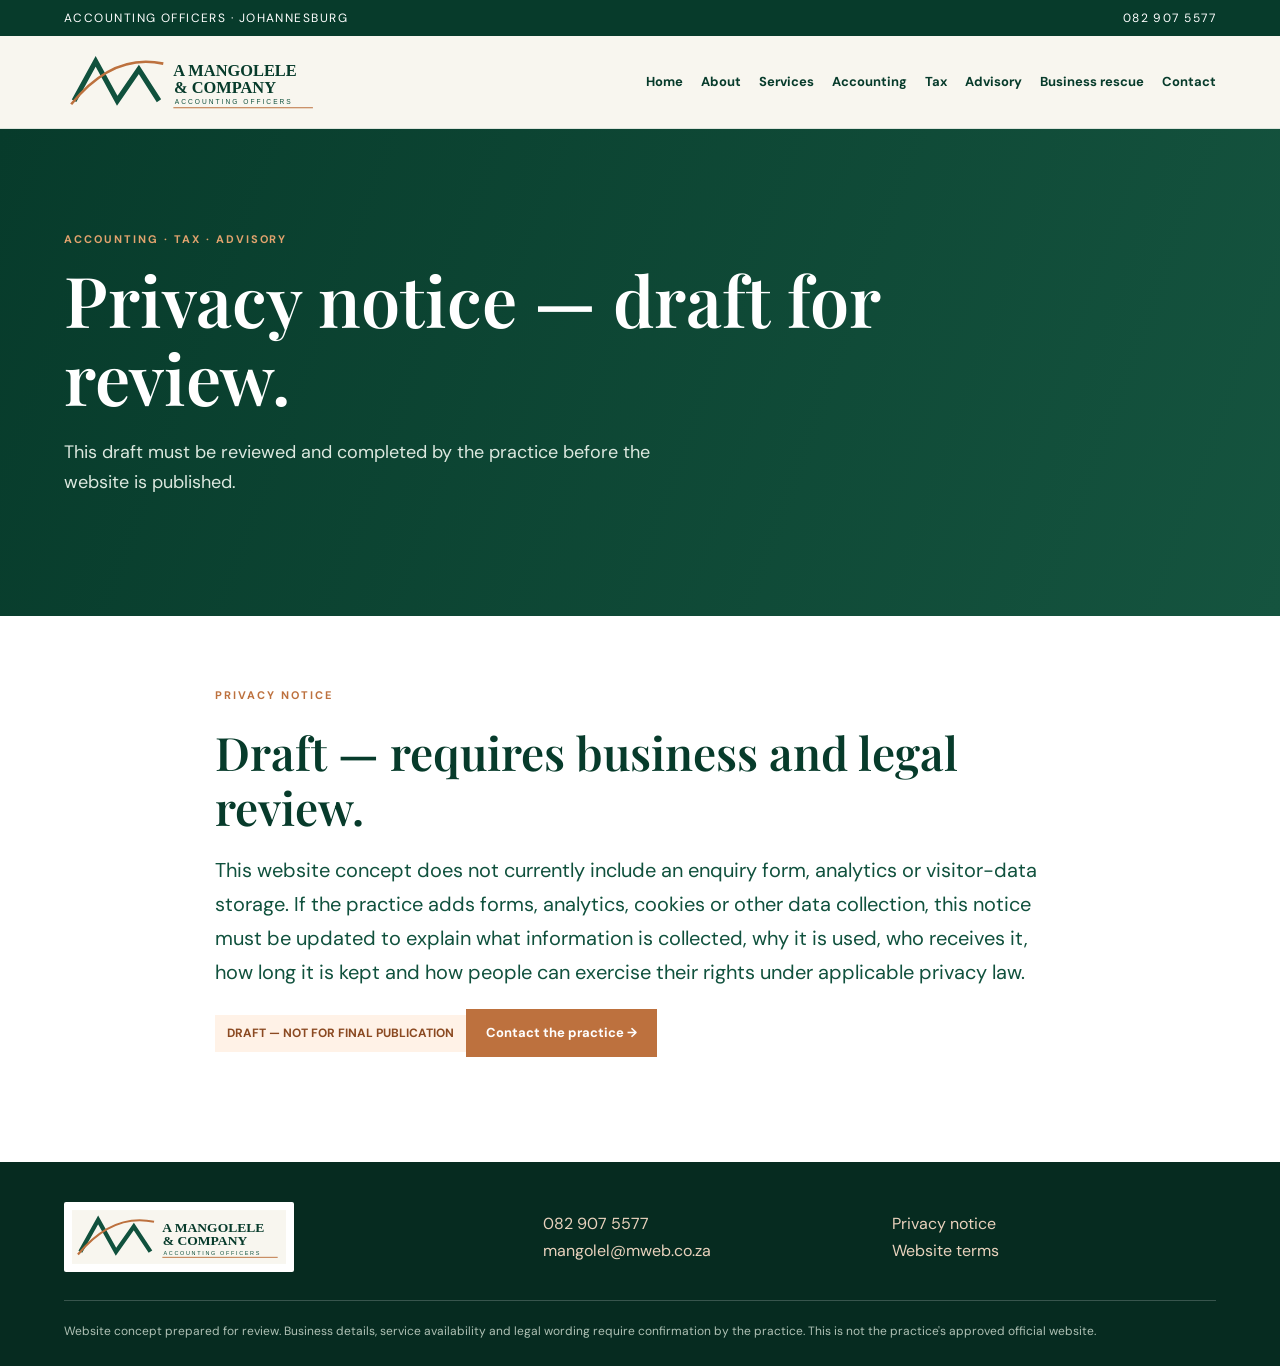
<file: privacy.html>
<!doctype html><html lang="en"><head><meta charset="utf-8"><meta name="viewport" content="width=device-width,initial-scale=1"><title>Privacy Notice | A Mangolele &amp; Company</title><meta name="description" content="This draft must be reviewed and completed by the practice before the website is published."><meta name="theme-color" content="#073b2b"><link rel="preconnect" href="https://fonts.googleapis.com"><link href="https://fonts.googleapis.com/css2?family=DM+Sans:wght@400;500;600;700&family=Playfair+Display:wght@500;600;700&display=swap" rel="stylesheet"><link rel="stylesheet" href="styles.css"></head><body><div class="top"><div class="wrap"><span>ACCOUNTING OFFICERS · JOHANNESBURG</span><a href="tel:+27829075577">082 907 5577</a></div></div><header><div class="wrap navwrap"><a class="logo" href="index.html"><img src="assets/logo.svg" alt="A Mangolele &amp; Company — Accounting Officers"></a><button class="menu" aria-label="Toggle navigation" aria-expanded="false">☰</button><nav><a href="index.html">Home</a><a href="about.html">About</a><a href="services.html">Services</a><a href="accounting.html">Accounting</a><a href="tax.html">Tax</a><a href="business-advisory.html">Advisory</a><a href="business-rescue.html">Business rescue</a><a href="contact.html">Contact</a></nav></div></header><main><section class="hero"><div class="wrap"><p class="eyebrow">ACCOUNTING · TAX · ADVISORY</p><h1>Privacy notice — draft for review.</h1><p>This draft must be reviewed and completed by the practice before the website is published.</p></div></section><div class="wrap"><section class="content"><p class="eyebrow">Privacy notice</p><h2>Draft — requires business and legal review.</h2><p class="lead">This website concept does not currently include an enquiry form, analytics or visitor-data storage. If the practice adds forms, analytics, cookies or other data collection, this notice must be updated to explain what information is collected, why it is used, who receives it, how long it is kept and how people can exercise their rights under applicable privacy law.</p><p class="draft">DRAFT — NOT FOR FINAL PUBLICATION</p><a class="button" href="contact.html">Contact the practice →</a></section></div></main><footer><div class="wrap foot"><img src="assets/logo.svg" alt="A Mangolele &amp; Company"><div><a href="tel:+27829075577">082 907 5577</a><br><a href="mailto:mangolel@mweb.co.za">mangolel@mweb.co.za</a></div><div><a href="privacy.html">Privacy notice</a><br><a href="terms.html">Website terms</a></div></div><div class="wrap disclaimer">Website concept prepared for review. Business details, service availability and legal wording require confirmation by the practice. This is not the practice's approved official website.</div></footer><script src="script.js"></script></body></html>
</file>
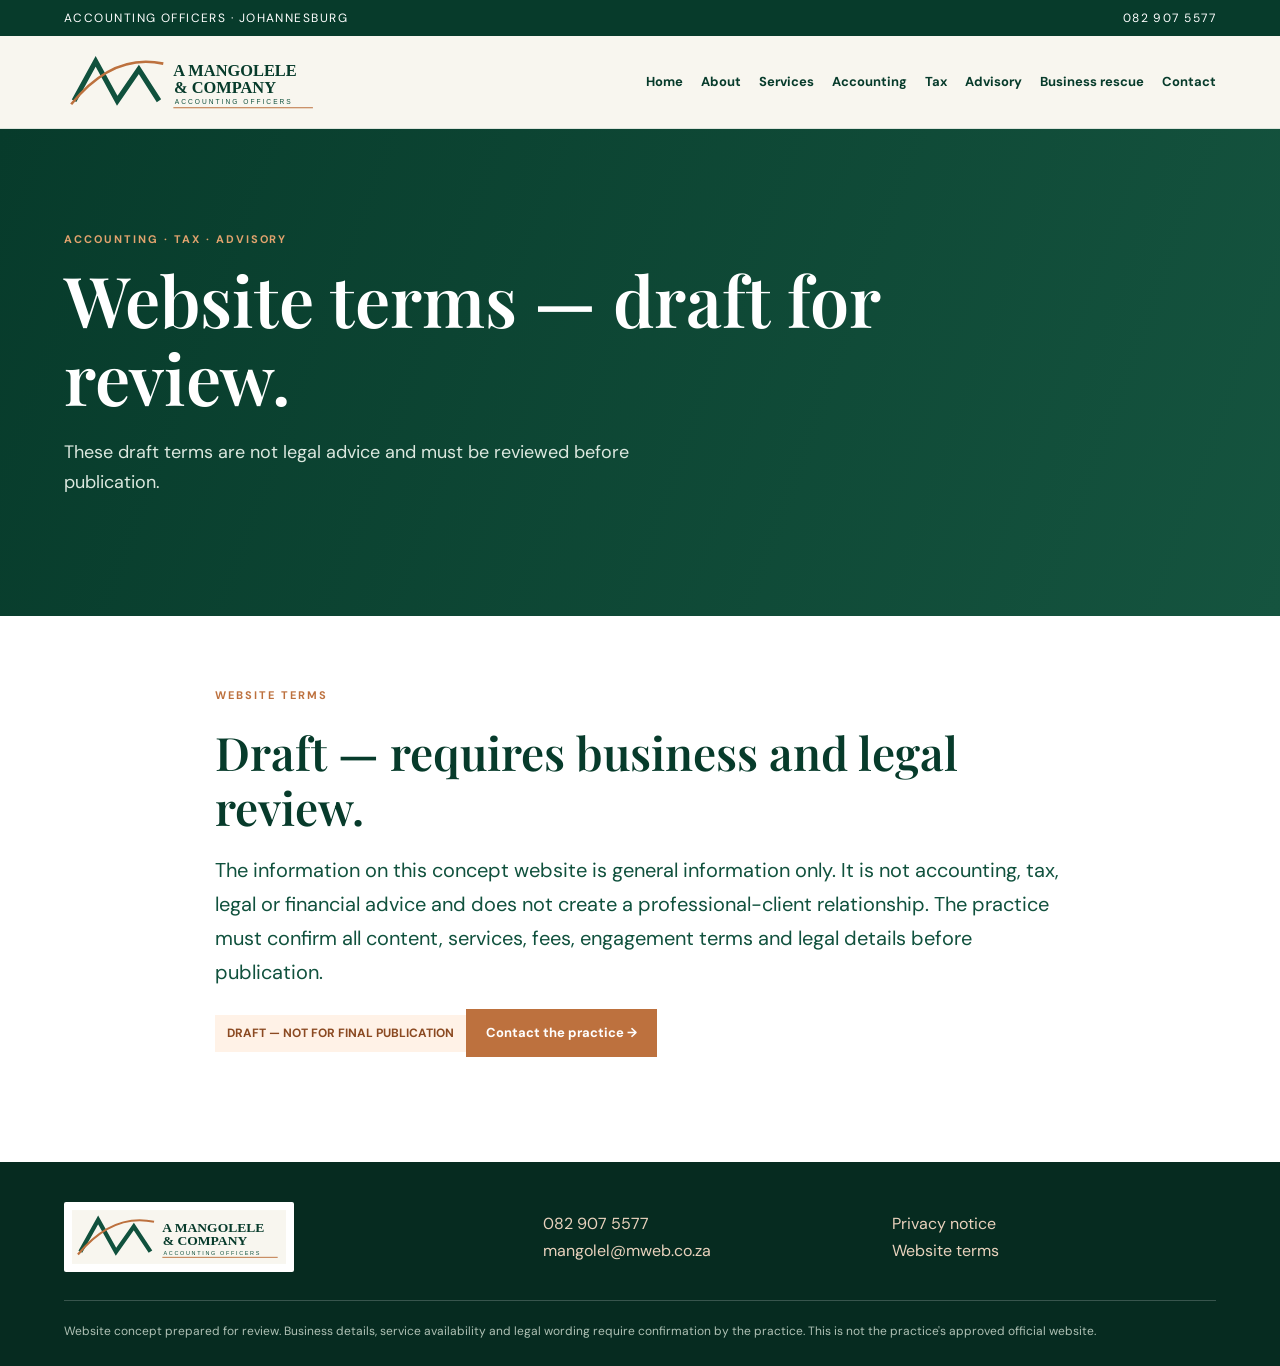
<file: terms.html>
<!doctype html><html lang="en"><head><meta charset="utf-8"><meta name="viewport" content="width=device-width,initial-scale=1"><title>Website Terms | A Mangolele &amp; Company</title><meta name="description" content="These draft terms are not legal advice and must be reviewed before publication."><meta name="theme-color" content="#073b2b"><link rel="preconnect" href="https://fonts.googleapis.com"><link href="https://fonts.googleapis.com/css2?family=DM+Sans:wght@400;500;600;700&family=Playfair+Display:wght@500;600;700&display=swap" rel="stylesheet"><link rel="stylesheet" href="styles.css"></head><body><div class="top"><div class="wrap"><span>ACCOUNTING OFFICERS · JOHANNESBURG</span><a href="tel:+27829075577">082 907 5577</a></div></div><header><div class="wrap navwrap"><a class="logo" href="index.html"><img src="assets/logo.svg" alt="A Mangolele &amp; Company — Accounting Officers"></a><button class="menu" aria-label="Toggle navigation" aria-expanded="false">☰</button><nav><a href="index.html">Home</a><a href="about.html">About</a><a href="services.html">Services</a><a href="accounting.html">Accounting</a><a href="tax.html">Tax</a><a href="business-advisory.html">Advisory</a><a href="business-rescue.html">Business rescue</a><a href="contact.html">Contact</a></nav></div></header><main><section class="hero"><div class="wrap"><p class="eyebrow">ACCOUNTING · TAX · ADVISORY</p><h1>Website terms — draft for review.</h1><p>These draft terms are not legal advice and must be reviewed before publication.</p></div></section><div class="wrap"><section class="content"><p class="eyebrow">Website terms</p><h2>Draft — requires business and legal review.</h2><p class="lead">The information on this concept website is general information only. It is not accounting, tax, legal or financial advice and does not create a professional-client relationship. The practice must confirm all content, services, fees, engagement terms and legal details before publication.</p><p class="draft">DRAFT — NOT FOR FINAL PUBLICATION</p><a class="button" href="contact.html">Contact the practice →</a></section></div></main><footer><div class="wrap foot"><img src="assets/logo.svg" alt="A Mangolele &amp; Company"><div><a href="tel:+27829075577">082 907 5577</a><br><a href="mailto:mangolel@mweb.co.za">mangolel@mweb.co.za</a></div><div><a href="privacy.html">Privacy notice</a><br><a href="terms.html">Website terms</a></div></div><div class="wrap disclaimer">Website concept prepared for review. Business details, service availability and legal wording require confirmation by the practice. This is not the practice's approved official website.</div></footer><script src="script.js"></script></body></html>
</file>
<file: styles.css>
:root{--green:#073b2b;--green2:#10513d;--sage:#e7eee8;--copper:#bd713e;--cream:#f8f6ef;--ink:#18251f;--muted:#65736b;--line:#dce4dc}*{box-sizing:border-box}body{margin:0;color:var(--ink);font:16px/1.7 'DM Sans',sans-serif}a{color:inherit}.wrap{width:min(1160px,90%);margin:auto}.top{background:var(--green);color:#fff;font-size:12px;letter-spacing:.12em}.top .wrap{display:flex;justify-content:space-between;padding:8px 0}.top a{color:white;text-decoration:none}header{background:var(--cream);position:sticky;top:0;border-bottom:1px solid var(--line);z-index:5}.navwrap{min-height:92px;display:flex;align-items:center;justify-content:space-between;gap:25px}.logo{width:260px;max-width:40%}.logo img{width:100%;display:block}nav{display:flex;gap:18px;flex-wrap:wrap}nav a{text-decoration:none;color:var(--green);font-size:13px;font-weight:700}nav a.active,nav a:hover{color:var(--copper)}.menu{display:none}.hero{background:linear-gradient(110deg,#073b2b,#15543f);color:white;padding:90px 0 100px}.hero h1{font:600 clamp(40px,6vw,70px)/1.12 'Playfair Display',serif;max-width:850px;margin:0 0 20px}.hero p:not(.eyebrow){max-width:650px;color:#dce8df;font-size:18px}.eyebrow{color:var(--copper);font-size:11px;letter-spacing:.18em;font-weight:700;text-transform:uppercase}.hero .eyebrow{color:#e2a36e}.button{display:inline-block;background:var(--copper);color:white;text-decoration:none;padding:13px 20px;font-weight:700;font-size:13px}.intro{display:grid;grid-template-columns:1fr 1.1fr;gap:60px;padding:70px 0}.intro h2,.content h2,.panel h2{font:600 clamp(30px,4vw,46px)/1.2 'Playfair Display',serif;color:var(--green);margin:0 0 18px}.lead{font-size:20px;color:var(--green2)}.textlink{color:var(--green);font-weight:700}.panel{background:var(--sage);padding:55px 6%;margin-bottom:70px}.muted{color:var(--muted)}.cards{display:grid;grid-template-columns:repeat(2,1fr);gap:14px;margin-top:28px}.cards a{background:white;padding:24px;text-decoration:none;border:1px solid var(--line)}.cards small{color:var(--copper);font-weight:700}.cards h3{font:600 23px 'Playfair Display',serif;color:var(--green)}.content{max-width:850px;margin:70px auto 90px;min-height:300px}.content p{margin:0 0 20px}.contact{background:var(--sage);padding:24px;margin:30px 0}.contact small{display:block;color:var(--copper);font-weight:700;letter-spacing:.15em}.contact a{font-size:20px;color:var(--green)}.draft{display:inline-block;padding:8px 12px;background:#fff2e7;color:#8b4a22;font-size:12px;font-weight:700}footer{background:#062b20;color:#e8eee9;padding:40px 0 24px}.foot{display:grid;grid-template-columns:1.4fr 1fr 1fr;gap:25px;align-items:center}.foot img{width:230px;max-width:100%;filter:brightness(0) invert(1)}footer a{color:#e9d2bd;text-decoration:none}.disclaimer{font-size:12px;color:#afc1b5;border-top:1px solid #ffffff33;padding-top:20px;margin-top:28px}@media(max-width:850px){.navwrap{min-height:75px}.menu{display:block;background:none;border:1px solid var(--green);color:var(--green);font-size:22px}nav{display:none;position:absolute;top:100%;left:0;right:0;background:var(--cream);padding:18px 5%;flex-direction:column}nav.open{display:flex}.logo{width:220px}.intro{grid-template-columns:1fr;gap:15px}.cards{grid-template-columns:1fr}.foot{grid-template-columns:1fr 1fr}.foot img{grid-column:1/-1}.hero{padding:70px 0}}.map-block{margin:42px 0 34px;padding:28px;background:var(--sage)}.map-block h2{font:600 clamp(26px,3vw,36px)/1.2 'Playfair Display',serif;color:var(--green);margin:0 0 10px}.map-block iframe{display:block;width:100%;height:340px;border:0;margin:18px 0;background:#e7eee8}.map-block p{margin-bottom:12px}@media(max-width:600px){.map-block{padding:18px}.map-block iframe{height:280px}}
/* Editorial photography and approved brand mark */
.hero-photo{position:relative;isolation:isolate;overflow:hidden;background:var(--green)}.hero-photo:before{content:'';position:absolute;inset:0;z-index:-1;background:linear-gradient(90deg,rgba(4,37,27,.94) 0%,rgba(4,37,27,.78) 48%,rgba(4,37,27,.36) 100%)}.hero-photo .hero-image{position:absolute;inset:0;width:100%;height:100%;object-fit:cover;object-position:center;z-index:-2}.foot img{filter:none;background:#fff;padding:8px;border-radius:2px;object-fit:contain}.logo img{max-height:76px;object-fit:contain;object-position:left center}
</file>
